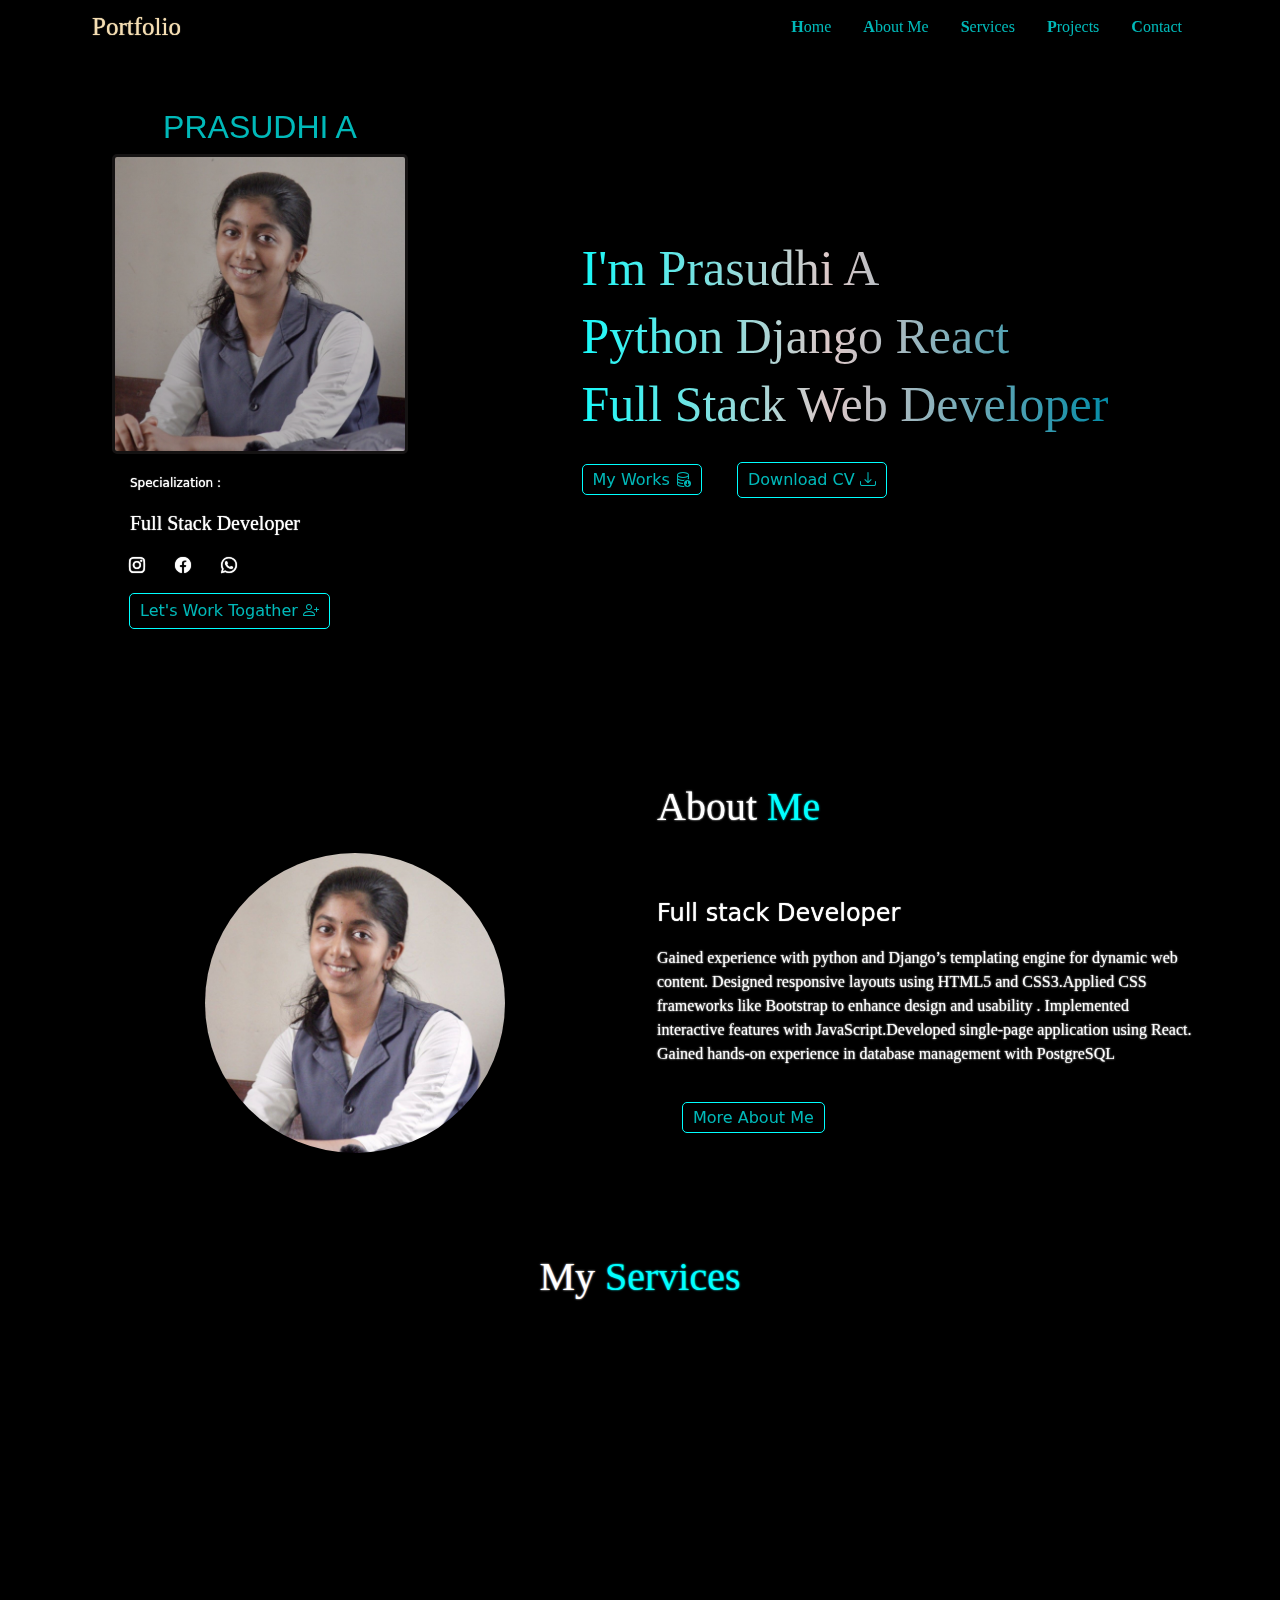
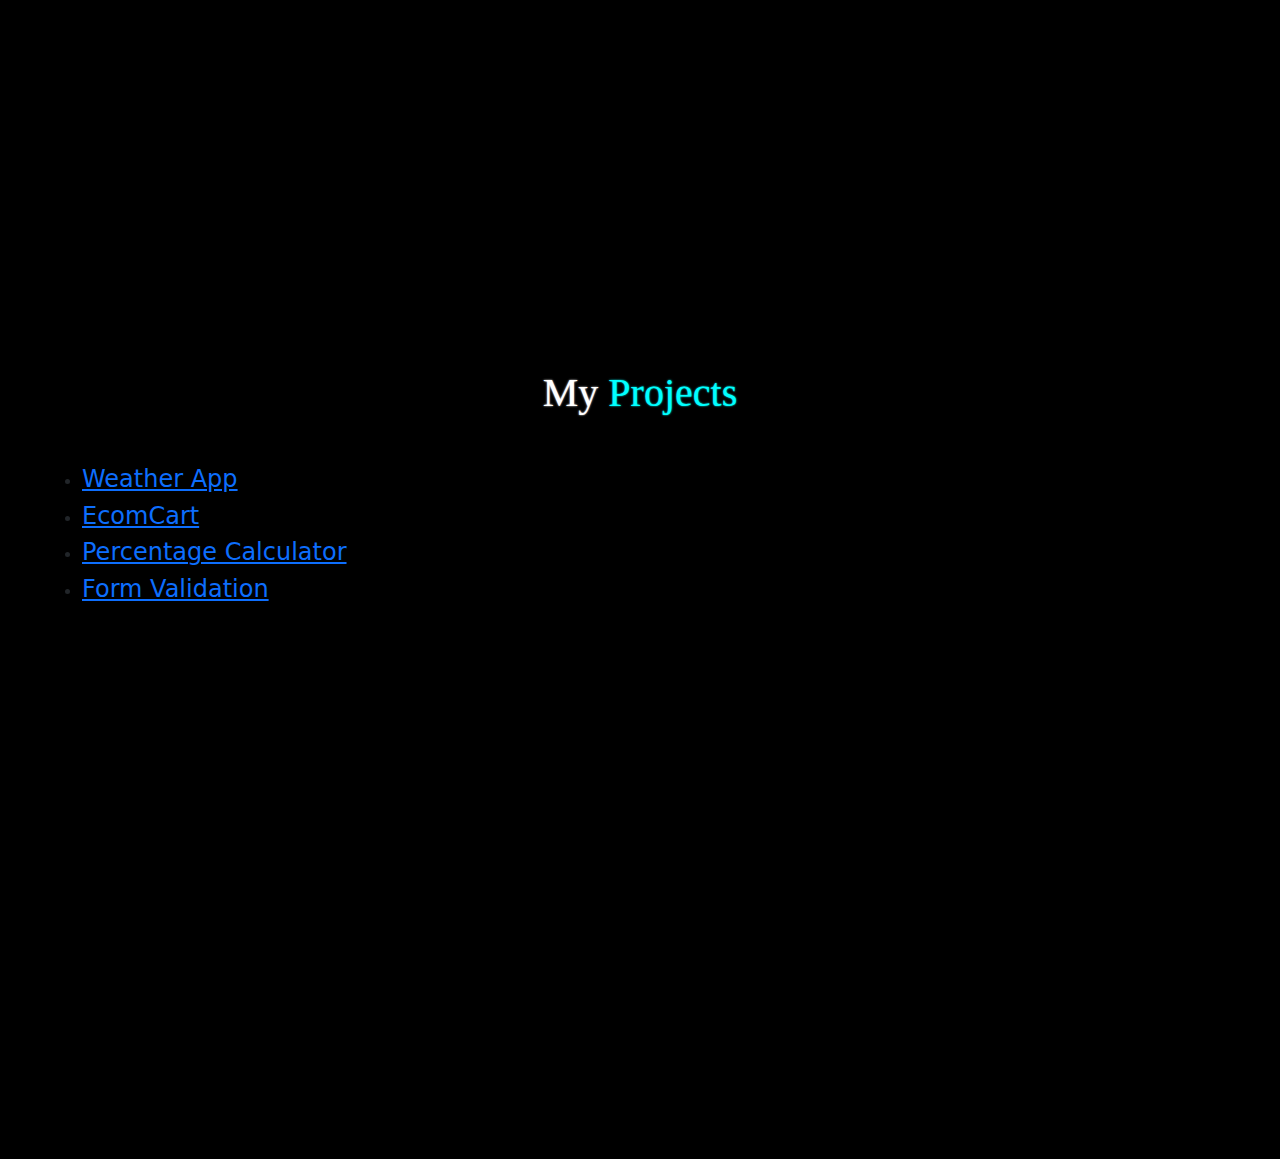
<file: index.html>
<!DOCTYPE html>
<html lang="en">
<head>
    <meta charset="UTF-8">
    <meta name="viewport" content="width=device-width, initial-scale=1.0">

    <link href="https://cdn.jsdelivr.net/npm/bootstrap@5.3.3/dist/css/bootstrap.min.css" rel="stylesheet"
        integrity="sha384-QWTKZyjpPEjISv5WaRU9OFeRpok6YctnYmDr5pNlyT2bRjXh0JMhjY6hW+ALEwIH" crossorigin="anonymous">
        <script src="https://cdn.jsdelivr.net/npm/bootstrap@5.3.3/dist/js/bootstrap.bundle.min.js"
        integrity="sha384-YvpcrYf0tY3lHB60NNkmXc5s9fDVZLESaAA55NDzOxhy9GkcIdslK1eN7N6jIeHz"
        crossorigin="anonymous"></script>
        <link rel="stylesheet" href="https://cdn.jsdelivr.net/npm/bootstrap-icons@1.11.3/font/bootstrap-icons.min.css">
        <link rel="stylesheet" href="https://cdnjs.cloudflare.com/ajax/libs/font-awesome/6.5.1/css/all.min.css"
        integrity="sha512-DTOQO9RWCH3ppGqcWaEA1BIZOC6xxalwEsw9c2QQeAIftl+Vegovlnee1c9QX4TctnWMn13TZye+giMm8e2LwA=="
        crossorigin="anonymous" referrerpolicy="no-referrer" />
        <link rel="stylesheet" href="https://unpkg.com/aos@next/dist/aos.css" />
        <link rel="stylesheet" href="https://cdn.jsdelivr.net/npm/bootstrap-icons@1.11.3/font/bootstrap-icons.min.css">





    <title>Portfolio</title>
    <link rel="stylesheet" href="style.css"/>
</head>
<body>
    <nav class="navbar navbar-expand-lg fixed-top navbar1">
        <div class="container" id="#top">
            <a class="navbar-item  nav_text_1" href="#">Portfolio</a>
            <button class="navbar-toggler border-light nav-btn" type="button" data-bs-toggle="collapse"
                data-bs-target="#navbarSupportedContent" aria-controls="navbarSupportedContent" aria-expanded="false"
                aria-label="Toggle navigation">
                <span class="navbar-toggler-icon"></span>
            </button>
            <div class="collapse navbar-collapse" id="navbarSupportedContent">
                <ul class="navbar-nav ms-auto mb-2 mb-lg-0">
                    <li class="nav-item">
                        <a class="nav-item mx-3 nav_text_2" aria-current="page" href="#home"><b>H</b>ome</a>
                    </li>
                    <li class="nav-item">
                        <a class="nav-irem mx-3 nav_text_2" aria-current="page" href="#aboutme"><b>A</b>bout Me</a>
                    </li>
                    <li class="nav-item">
                        <a class="nav-item mx-3 nav_text_2" aria-current="page" href="#services"><b>S</b>ervices</a>
                    </li>
                    <li class="nav-item">
                        <a class="nav-item mx-3 nav_text_2" aria-current="page" href="#project"><b>P</b>rojects</a>
                    </li>
                    <li class="nav-item">
                        <a class="nav-item mx-3 nav_text_2" aria-current="page" href="#contact"><b>C</b>ontact</a>
                    </li>
                </ul>
               
            </div>
        </div>
    </nav>
    <div class="container-fluid py-4 all" id="home">
        <div class="container home">
            <div class="row">
                <div class="col-lg-4 col-md-4 col-sm-6 col-12">
                    <div class="div photo" data-aos="zoom-in">
                        <h2 class="name" >PRASUDHI A</h2>
                        <div class="lisa"></div>
                        <div class="row photo_text">
                            <p class="photo_text1">Specialization :</p>
                            <p class="photo_text1 bold">Full Stack Developer </p>
                            
                        </div>
                        <form class="icons" role="search">
                            <a href="https://www.instagram.com/" target="_blank"><i
                                    class="bi bi-instagram icon"></i></a>
                            <a href="https://www.facebook.com/" target="_blank"><i
                                    class="bi bi-facebook mx-3 icon"></i></a>
                            <a href="https://www.whatsapp.com/" target="_blank"><i class="bi bi-whatsapp icon"></i></a>
                        </form>
                        <a href="#contact"><button class="button">Let's Work Togather <i class="bi bi-person-plus"></i></button></a>
                    </div>
                </div>
                <div class="col-lg-8 col-md-8 col-sm-6 col-12 content">
                    <div class="content_div" data-aos="zoom-in">
                        <h1 class="name1">I'm Prasudhi A</h1>
                        <h1 class="name2">Python Django React </h1>
                        <h1 class="name2">Full Stack Web Developer</h1>
                        <a href="https://github.com/prasudhii" target="_blank" class="btn_home">My Works <i
                                class="bi bi-database-down"></i></a>

                                <button onclick="downloadPDF()" class="download-btn btn_home" >Download CV <i class="bi bi-download"></i></button>


                        <!-- <button class="btn_home">Download CV <i class="bi bi-download"></i></button> -->
                    </div>
                </div>
            </div>
        </div>
    </div>
    <div class="container about" id="aboutme">
        <div class="row">
            <div class="col-lg-6 col-md-6 col-sm-12 com1-12 about_pic" data-aos="zoom-in">
                <div class="pic">
                    <p class="about_pic_text" ></p>
                </div>
            </div>
            <div class="col-lg-6 col-md-6 col-sm-12 com1-12" data-aos="zoom-in">
                <h1 class="about_heading1">About <span class="about_heading1_text">Me</span></h1>
                <h4 class="about_heading2"> Full stack Developer</h4>
                <p class="about_paragraph">Gained experience with python and Django’s templating engine for dynamic web content.
                     Designed responsive layouts using HTML5 and CSS3.Applied CSS frameworks like Bootstrap to enhance design
                    and usability .
                     Implemented interactive features with JavaScript.Developed single-page application using React.
                     Gained hands-on experience in database management with PostgreSQL
                </p>
                <br>
                <a class="btn_about" href="./aboutMe.html">More About Me </a>
            </div>
        </div>
    </div>
    <div class="container-fluid services_more" id="services">
        <h1 class="services_heading">My <span class="services_heading_span">Services</span></h1>
        <div class="row">
            <div class="col-lg-4 col-md-6 col-sm-12 col-12 services_cards">
                <div class="services_card_1" data-aos="fade-up">
                    <p class="service_icon"><i class="bi bi-laptop"></i></p>
                    <p class="service_heading">Web Designing</p>
                    <p class="service_text">Web designing involves creating visually appealing and user-friendly
                        websites by combining elements of graphic design, layout, and coding. It focuses on enhancing
                        the user experience through intuitive navigation, responsive design, and aesthetic appeal.</p>
                    <p class="btn_card_p"><a class="btn_card" href="https://en.wikipedia.org/wiki/Web_design"
                            target="_blank">Learn More</a></p>
                </div>
            </div>
            <div class="col-lg-4 col-md-6 col-sm-12 col-12 services_cards">
                <div class="services_card_1" data-aos="fade-up">
                    <p class="service_icon"><i class="bi bi-android"></i></p>
                    <p class="service_heading">Application Development</p>
                    <p class="service_text">Application development involves designing, coding, and maintaining software
                        applications for various platforms. It ensures functionality and user-friendliness to meet
                        specific needs and requirements.</p>
                    <br>
                    <p class="btn_card_p"><a class="btn_card" href="https://en.wikipedia.org/wiki/Application_development"
                            target="_blank">Learn More</a></p>
                </div>
            </div>
            <div class="col-lg-4 col-md-6 col-sm-12 col-12 services_cards">
                <div class="services_card_1" data-aos="fade-up">
                    <p class="service_icon"><i class="bi bi-database-check"></i></p>
                    <p class="service_heading">Database Management </p>
                    <p class="service_text">Database management involves organizing and maintaining data efficiently
                        using specialized software. It ensures data integrity, security, and accessibility for users and
                        applications.</p><br>
                    <p class="btn_card_p"><a class="btn_card" href="https://en.wikipedia.org/wiki/Database"
                            target="_blank">Learn More</a></p>
                </div>
            </div>
        </div>
    </div>
    <div class="container project" id="project">
        <h1 class="project_heading">My <span class="project_heading_span">Projects</span></h1>
        <div class="row mt-5">
            <ul>
                <li><h4 ><a href="https://prasudhii.github.io/weatherapp/" > Weather App </a></h4></li>
                <li><h4><a href="https://prasudhii.github.io/ShoppingCart/">EcomCart </a></h4></li>
                <li><h4><a href="https://prasudhii.github.io/percentagecalculator/"> Percentage Calculator</a></h4></li>
                <li><h4><a href="https://prasudhii.github.io/formvalidation/"> Form Validation</a></h4></li>
        </ul>
        </div>
    </div>
    <div class="container contact" id="contact">
        <div class="row">
            <div  data-aos="zoom-in-up">
                <h1 class="contact_headind1" >Contact <span class="contact_headind1_span">Me</span></h1>
                <h4 class="contact_headind2">Let's Work Together</h4>
                <p class="contact_headind4"><i class="bi bi-envelope-at-fill"></i> <a href="mailto:your-pras1602@gmail.com">prasu1602@gmail.com</a></p>
                <p class="contact_headind3"><i class="bi bi-telephone-fill"></i> +91 6282615626</p>
            </div>
        </div>
    </div>
    <div class="container-fluid">
        <div class="row">
            <div class="col-lg-12 col-md-12 col-sm-12 col-12 d-flex justify-content-center footer ">
                <div class="text-center" data-aos="flip-up">
                    <h3 class="footer_heading">Prasudhi A</h3>
                    <h6 class="footer_heading">Kasaragod, Kerala, India</h6>
                    <h6 class="footer_heading">+91 6282615626 | prasu1602@gmail.com</h6>
                    <form class="icons mb-3 mt-3">
                        <a href="https://www.instagram.com/" target="_blank"><i class="bi bi-instagram icon"></i></a>
                        <a href="https://www.facebook.com/" target="_blank"><i class="bi bi-facebook mx-3 icon"></i></a>
                        <a href="https://www.whatsapp.com/" target="_blank"><i class="bi bi-whatsapp icon"></i></a>
                    </form>
                    <p class="footer_text">Developed by prasudhi @ 2024</p>
                </div>
            </div>
        </div>
    </div>
    <script src="https://unpkg.com/aos@next/dist/aos.js"></script>
    <script>
        AOS.init(
            {
                duration: 1200,
            }
        );
        function downloadPDF() {
            window.location.href = './images/Prasudhi.pdf';
        }
    </script>
    

</body>
</html>
</file>
<file: style.css>
* {
    margin: 0;
    padding: 0;
    box-sizing: border-box;
}

body{
    background-color: black;
}

/* home  */

/* navbar  */


.navbar1 {
    background-color: rgba(0, 0, 0, 0.93);
    position: sticky;
    top: 0;
}
.nav-btn{
    background-color: rgba(0, 0, 0, 0.558);
}
.btn1 {
    background-color: black;
    color: rgba(0, 255, 255, 0.725);
    border: 1px solid rgba(0, 255, 255, 0.725);
    border-radius: 5px;
    padding: 3px 10px;
    margin-left: 30px;
    border: 1px solid aqua;
    text-decoration: none;
}

.btn1:hover {
    color: black;
    background-color: aqua;
    border: 1px solid aqua;
    box-shadow: 0 0 2px aqua,
        0 0 2px aqua,
        0 0 10px aqua;
}

.nav_text_1 {
    text-shadow: 0 0 1px;
    font-size: 25px;
    color: wheat;
    padding: 0px 10px;
    border-radius: 15px;
    text-decoration: none;
    font-family: Cambria, Cochin, Georgia, Times, 'Times New Roman', serif;
}

.nav_text_2 {
    color: rgba(0, 255, 255, 0.725);
    text-decoration: none;
    font-family: Georgia, 'Times New Roman', Times, serif;
}

.nav_text_2:hover {
    color: aqua;
    text-shadow: 0 0 2px;
}


/* home  */

.all{
    background: linear-gradient(rgba(0,0,0,.7),rgba(0,0,0,.5)),url(https://wallpapers.com/images/hd/black-solid-background-1000-x-746-cwbhl7kosqsqsc6u.jpg);
    background-size: cover;
    background-position: center;
}

.home {
    height: min-content;
    padding-bottom: 20px
}

.photo {
    border-radius: 15px;
    height: min-content;
    padding: 30px;
}

.name {
    text-align: center;
    cursor: pointer;
    color: rgba(0, 255, 255, 0.725);
    font-family: Verdana, Geneva, Tahoma, sans-serif;
}

.name:hover {
    color: aqua;
    text-shadow: 1px 1px 2px;
}

.lisa{
    background: linear-gradient(rgba(0,0,0,.2),rgba(0,0,0,.3)),url('./images/hi.jpg');
    height: 300px;
    background-size: cover;
    background-position: center;
    border: 3px solid rgb(21, 19, 19);
    border-radius: 5px;
}

.photo_text {
    padding-top: 20px;
}

.photo_text1 {
    color: white;
    font-size: 12px;
    padding-left: 20px;
    text-indent: 10px;
    text-shadow: 0 0 1px;
    cursor: pointer;
}

.bold {
    font-size: 20px;
    font-family: Cambria, Cochin, Georgia, Times, 'Times New Roman', serif;
}

.button {
    margin-top: 15px;
    background-color: black;
    color: rgba(0, 255, 255, 0.725);
    border: 1px solid rgba(0, 255, 255, 0.725);
    border-radius: 5px;
    padding: 5px 10px;
    margin-left: 17px;
    border: 1px solid aqua;
}

.button:hover {
    color: black;
    background-color: aqua;
    border: 1px solid aqua;
    box-shadow: 0 0 2px aqua,
        0 0 2px aqua,
        0 0 10px aqua;
}

/* icons  */

.icons {
    padding-left: 12px;
}

.icon {
    padding: 0px 4px 2px 5px;
    border-radius: 50%;
    color: white;
    text-shadow: 0 0 1px;
    cursor: pointer;
}

.icon:hover {
    border: 1px solid aqua;
    padding: 0px 4px 2px 5px;
    border-radius: 50%;
    text-shadow: 0 0 1px;
    color: aqua;
    transform: rotateY(180deg);
}

/* icons  ends*/

/* content   */

.content{
    display: flex;justify-content: center;align-items: center;
}
.content_div{
    padding-top: 30px;
    padding-bottom: 30px;
}
.name2,
.name1 {
    font-size: 50px;
    padding-left: 30px;
    background: linear-gradient(to right, aqua, rgb(222, 200, 200), rgba(6, 206, 246, 0.679));
    background-clip: text;
    -webkit-text-fill-color: transparent;
    cursor: pointer;
    font-family: Cambria, Cochin, Georgia, Times, 'Times New Roman', serif;
}

.btn_home {
    margin-top: 20px;
    background-color: black;
    color: rgba(0, 255, 255, 0.725);
    border: 1px solid rgba(0, 255, 255, 0.725);
    border-radius: 5px;
    padding: 5px 10px;
    margin-left: 30px;
    border: 1px solid aqua;
    text-decoration: none;
}

.btn_home:hover {
    color: black;
    background-color: aqua;
    border: 1px solid aqua;
    box-shadow: 0 0 2px aqua,
        0 0 2px aqua,
        0 0 10px aqua;
}

/* content  ends */


/* about me  */


.about_heading1 {
    padding-top: 80px;
    padding-bottom: 60px;
    color: white;
    text-shadow: 0 0 2px;
    padding-left: 5px;
    cursor: pointer;
    font-family: Cambria, Cochin, Georgia, Times, 'Times New Roman', serif;  
}

.about_heading1_text {
    color: aqua;
}

.about_heading2 {
    padding-bottom: 10px;
    color: white;
    text-shadow: 0 0 1px;
    padding-left: 5px;
    cursor: pointer;
}

.about_paragraph {
    color: white;
    text-shadow: 0 0 2px;
    padding-right: 5px;
    padding-left: 5px;
    cursor: pointer;
    font-family: Georgia, 'Times New Roman', Times, serif;
}

.about_pic {
    display: flex;
    justify-content: center;
}

.pic {
    margin-top: 150px;
    height: 300px;
    width: 300px;
    background-image: url('./images/hi.jpg');
    background-size: cover;
    background-position: center;
    border-radius: 50%;
    transition: transform 2s;
    cursor: pointer;
}

.pic:hover {
    transform: scale(.8, .8);
    transition: 1s;
}

.btn_about {
    margin-top: 30px;
    margin-bottom: 80px;
    background-color: black;
    color: rgba(0, 255, 255, 0.725);
    border: 1px solid rgba(0, 255, 255, 0.725);
    border-radius: 5px;
    padding: 5px 10px;
    margin-left: 30px;
    border: 1px solid aqua;
    text-decoration: none;
}

.btn_about:hover {
    color: black;
    background-color: aqua;
    border: 1px solid aqua;
    box-shadow: 0 0 2px aqua,
        0 0 2px aqua,
        0 0 10px aqua;
}

.about_pic_text {
    padding-top: 280px;
    color: white;
    font-size: 15px;
    transition: font-size 1s;
}

.about_pic_text:hover {
    color: aqua;
    font-size: 30px;
    text-shadow: 0 0 2px;
    transition: 1s;
}

/* about me ends */


/* services */


.services_heading {
    text-align: center;
    color: white;
    text-shadow: 0 0 2px;
    padding-top: 100px;
    cursor: pointer;
    font-family: Cambria, Cochin, Georgia, Times, 'Times New Roman', serif;
}

.services_heading_span {
    color: aqua;
}

.services_cards {
    display: flex;
    justify-content: center;
    align-items: center;
    background-color: black;
    padding-top: 80px;
    cursor: pointer;
}

.services_card_1 {
    height: 450px;
    width: 450px;
    border-radius: 10px;
    background-color: rgb(11, 11, 11);
    border: 1px solid aqua;
}

.services_card_1:hover {
    box-shadow: 1px 0 5px#4666FF,
        1px 0 8px#4666FF,
        1px 0 20px#4666FF;
}

.btn_card_p {
    text-align: center;
}

.btn_card {
    margin-top: 10px;
    background-color: black;
    color: rgba(0, 255, 255, 0.725);
    border: 1px solid rgba(0, 255, 255, 0.725);
    border-radius: 5px;
    padding: 5px 10px;
    border: 1px solid aqua;
    text-decoration: none;
}

.btn_card:hover {
    color: black;
    background-color: aqua;
    border: 1px solid aqua;
    box-shadow: 0 0 2px aqua,
        0 0 2px aqua,
        0 0 10px aqua;
}

.service_icon {
    text-align: center;
    padding-top: 30px;
    color: white;
    font-size: 40px;
}

.service_icon:hover {
    color: aqua;
    text-shadow: 0 0 0px,
        0 0 0px,
        0 0 1px;
}

.service_heading {
    text-align: center;
    color: white;
    text-shadow: 0 0 1px;
    font-size: 30px;
    font-weight: bold;
    font-family: Cambria, Cochin, Georgia, Times, 'Times New Roman', serif;
    transition: font-size 2s;
}

.service_heading:hover {
    text-align: center;
    color: aqua;
    text-shadow: 0 0 1px;
    font-size: 40px;
    font-weight: bold;
    transition: 1s;
}

.service_text {
    color: white;
    text-shadow: 0 0 1px;
    padding: 20px;
    font-family: Georgia, 'Times New Roman', Times, serif;
}


/* services ends */



/* project  */

.project{
    padding-top: 130px;
}
.project_heading{
    color: white;
    text-align: center;
    text-shadow: 0 0 2px;
    font-family: Cambria, Cochin, Georgia, Times, 'Times New Roman', serif;
    cursor: pointer;
}
.project_heading_span{
    color: aqua;
}


 .project_sub_heading{
    color: aqua;
    text-shadow: 0 0 1px;
    text-align: center;
    padding-top: 30px;
    padding-bottom: 25px;
    font-family: Cambria, Cochin, Georgia, Times, 'Times New Roman', serif;
    cursor: pointer;
 } */
 .project_text{
    color: white;
    cursor: pointer;
    text-shadow: 0 0 1px;
    text-align: center;
    padding-bottom: 20px;
 }






/* project ends  */



/* contact  */


.contact_headind1{
    text-align: center;
    color: white;
    text-shadow: 0 0 1px;
    padding-top: 80px;
    padding-bottom: 50px;
    font-family: Cambria, Cochin, Georgia, Times, 'Times New Roman', serif;
    cursor: pointer;
    /* padding-left: 300px; */
}
.contact_headind1_span{
    color: aqua;
    text-shadow: 0 0 1px;
    cursor: pointer;
    
}
.contact_headind2{
    color: white;
    text-shadow: 0 0 1px;
    padding-left: 10px;
    cursor: pointer;
    /* padding-bottom: 30px; */
    font-family: Arial, Helvetica, sans-serif;
}
.contact_headind3{
    color: white;
    text-shadow: 0 0 1px;
    padding-left: 10px;
    font-family: Georgia, 'Times New Roman', Times, serif;
    cursor: pointer;
}
.contact_headind4{
    color: white;
    text-shadow: 0 0 1px;
    padding-left: 10px;
    cursor: pointer;
    /* padding-top: 30px; */
}

/* input_text  */


.chat{
    display: flex;
    padding-left: 20px;
    padding-top: 80px;
}

.btn_contact {
    margin-top: 20px;
    background-color: black;
    color: rgba(0, 255, 255, 0.725);
    border: 1px solid rgba(0, 255, 255, 0.725);
    border-radius: 5px;
    padding: 5px 20px;
    border: 1px solid aqua;
    margin-bottom: 30px;
}

.btn_contact:hover {
    color: black;
    background-color: aqua;
    border: 1px solid aqua;
    box-shadow: 0 0 2px aqua,
        0 0 2px aqua,
        0 0 10px aqua;
}

label{
    padding-top: 10px;
    padding-bottom: 10px;
    color: aqua;
    cursor: pointer;
}
input, textarea{
    cursor: pointer;
}
.top{
    text-align: end;
    font-size: 20px;
}

/* contact ends */

/* footer  */

.footer{
    padding-top: 50px;
}
.footer_heading{
    background: linear-gradient(to right, aqua, white);
    background-clip: text;
    -webkit-text-fill-color: transparent;
    cursor: pointer;
    font-family: Cambria, Cochin, Georgia, Times, 'Times New Roman', serif;
}
.footer_text{
    color: #4666FF;
    text-align: center;
    font-size: 12px;
}

/* footer ends  */
</file>
